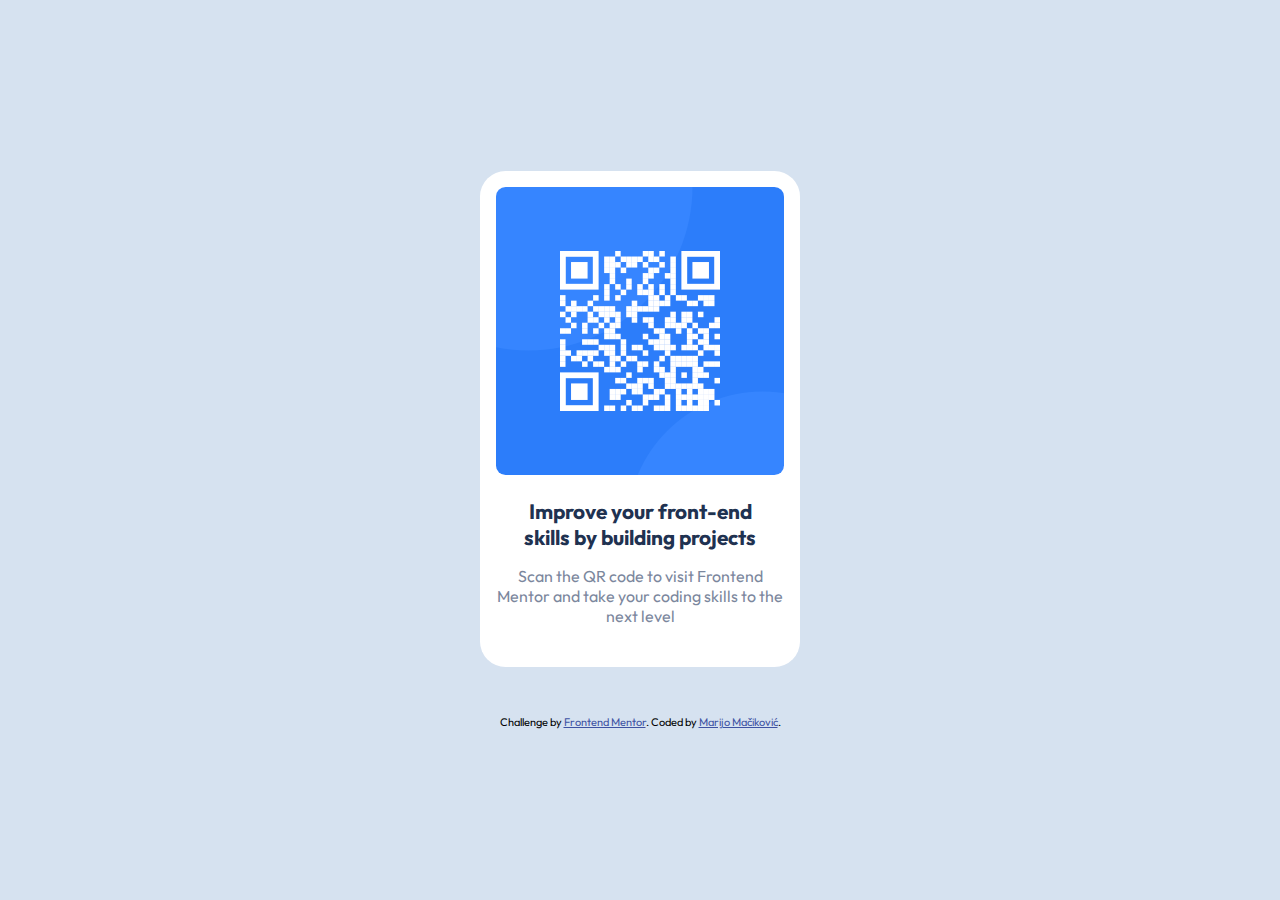
<file: frontendmentor.io/qr-code-component-main/index.html>
<!DOCTYPE html>
<html lang="en">
<head>
  <meta charset="UTF-8">
  <meta name="viewport" content="width=device-width, initial-scale=1.0"> <!-- displays site properly based on user's device -->
  <link rel="icon" type="image/png" sizes="32x32" href="./images/favicon-32x32.png">
  <link rel="stylesheet" href="style.css">
  <title>Frontend Mentor | QR code component</title>
</head>
<body>
  <div class="card">
    <img src="images/image-qr-code.png" alt="QR code">
    <h1>Improve your front-end skills by building projects</h1>
    <p>Scan the QR code to visit Frontend Mentor and take your coding skills to the next level</p>
  </div>
  <div class="attribution">
    Challenge by <a href="https://www.frontendmentor.io?ref=challenge" target="_blank">Frontend Mentor</a>. 
    Coded by <a href="#">Marijo Mačiković</a>.
  </div>
</body>
</html>
</file>
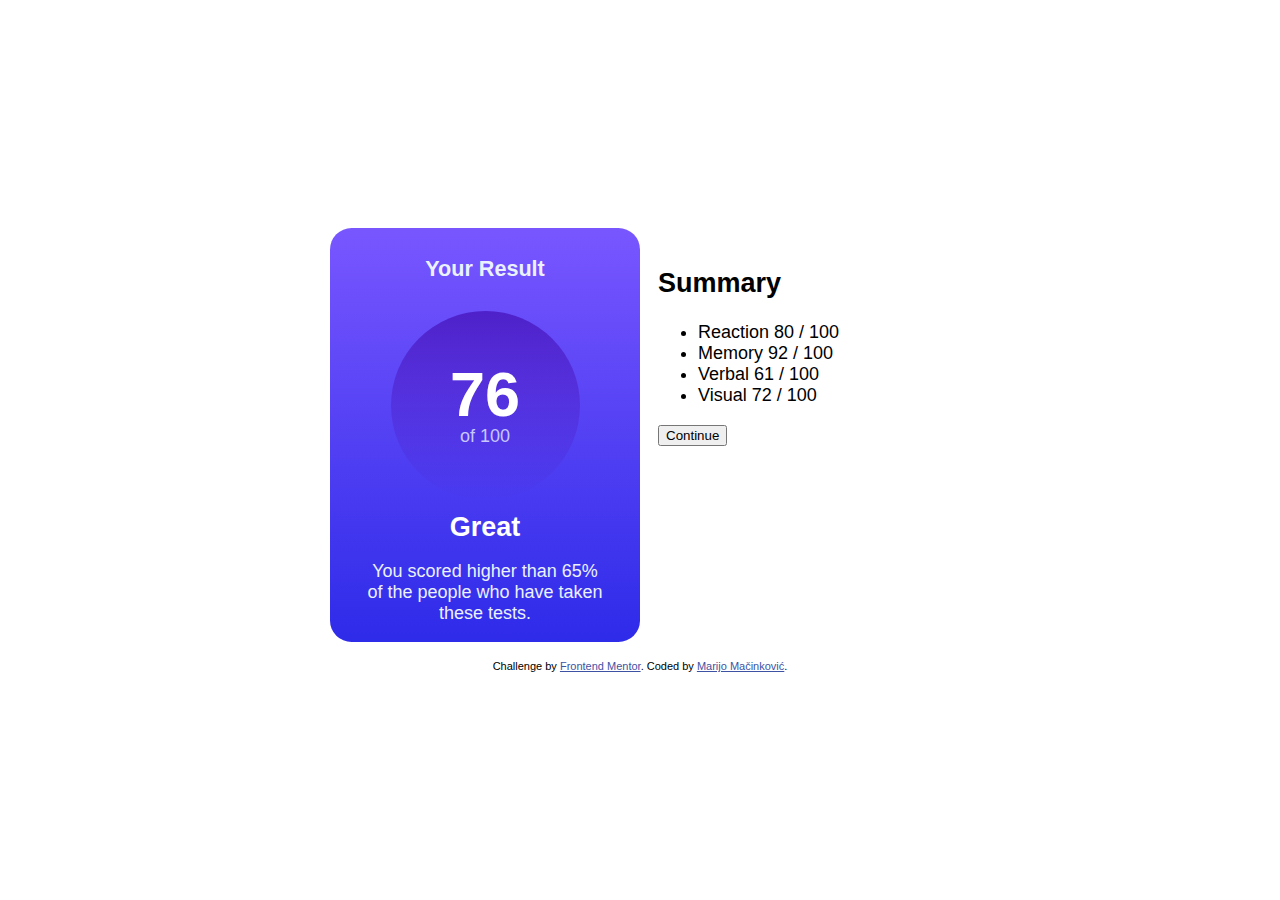
<file: frontendmentor.io/results-summary-component/index.html>
<!DOCTYPE html>
<html lang="en">
<head>
  <meta charset="UTF-8">
  <meta name="viewport" content="width=device-width, initial-scale=1.0"> <!-- displays site properly based on user's device -->
  <link rel="icon" type="image/png" sizes="32x32" href="./assets/images/favicon-32x32.png">
  <title>Frontend Mentor | Results summary component</title>
  <link rel="stylesheet" href="style.css">
</head>
<body>
  <div class="card">
    <main>
      <h2>Your Result</h2>
      <div class="circle"><span class="big">76</span> <span class="small">of 100</span></div>    
      <h3>Great</h3> 
      <p>You scored higher than 65% of the people who have taken these tests.</p>
    </main>
    <aside>
      <h2>Summary</h2>
      <ul>
        <li>
          Reaction
          80 / 100
        </li>
        <li>
          Memory
          92 / 100
        </li>
        <li>
          Verbal
          61 / 100
        </li>
        <li>
          Visual
          72 / 100
        </li>
      </ul>
      <button type="submit">Continue</button>
    </aside>
  </div>

  
  
  <div class="attribution">
    Challenge by <a href="https://www.frontendmentor.io?ref=challenge" target="_blank">Frontend Mentor</a>. 
    Coded by <a href="#">Marijo Mačinković</a>.
  </div>
</body>
</html>
</file>
<file: frontendmentor.io/qr-code-component-main/style.css>
@import url('https://fonts.googleapis.com/css2?family=Outfit:wght@400;700&display=swap');

:root {
    --clr-white: hsl(0, 0%, 100%);
    --clr-light-gray: hsl(212, 45%, 89%);
    --clr-grayish-blue: hsl(220, 15%, 55%);
    --clr-dark-blue: hsl(218, 44%, 22%);
    --font-familiy: 'Outfit', sans-serif;
    --border-radius: 1.6rem;
    --card-padding: 1rem;
}

*,
*::before,
*::after {
    box-sizing: border-box;
}

body {
    background-color: var(--clr-light-gray);
    font-family: var(--font-familiy);
    display: flex;
    flex-direction: column;
    gap: 3rem;
    justify-content: center;
    align-items: center;
    margin: 0;
    padding: 0;
    height: 100vh;
}

.card {
    background-color: var(--clr-white);
    border-radius: var(--border-radius);
    width: 320px;
    padding: var(--card-padding);
    text-align: center;
}

.card img {
    width: 100%;
    border-radius: calc(var(--border-radius) - var(--card-padding));
}

.card h1 {
    font-size: 1.3rem;
    margin-top: 1.2rem;
    color: var(--clr-dark-blue);
    text-wrap: balance;
}

.card p {
    color: var(--clr-grayish-blue);
    padding-bottom: 0.6rem;
}

.attribution { font-size: 11px; text-align: center; }
.attribution a { color: hsl(228, 45%, 44%); }
</file>
<file: frontendmentor.io/results-summary-component/style.css>
@import url('https://api.fonts.coollabs.io/css2?family=Hanken+Grotesk:wght@500;700;800&display=swap');

:root {
    --clr-light-red: hsl(0, 100%, 67%);
    --clr-orangey-yellow: hsl(39, 100%, 56%);
    --clr-green-teal: hsl(166, 100%, 37%);
    --clr-cobalt-blue: hsl(234, 85%, 45%);

    --clr-light-slate-blue: hsl(252, 100%, 67%);
    --clr-light-royal-blue: hsl(241, 81%, 54%);
    --clr-violet-blue: hsla(256, 72%, 46%, 1);
    --clr-persian-blue: hsla(241, 72%, 46%, 0);

    --clr-white: hsl(0, 0%, 100%);
    --clr-pale-blue: hsl(221, 100%, 96%);
    --clr-light-lavender: hsl(241, 100%, 89%);
    --clr-dark-gray-blue: hsl(224, 30%, 27%);

    --body-font-family: 'Hanken Grotesk', sans-serif;
    --body-font-size: 18px;

}

*,
*::before,
*::after {
    box-sizing: border-box;
}

html {
    font-size: var(--body-font-size);
}

body {
    display: flex;
    flex-direction: column;
    justify-content: center;
    align-items: center;
    margin: 0;
    padding: 0;
    height: 100vh;
    font-family: var(--body-font-family);
}

/* body::before {
    position: absolute;
    content: '';
    inset: 0;
    opacity: .3;
    background-image: url(design/desktop-design.jpg);
    background-repeat: no-repeat;
    background-position: center;
    background-size: 100%;
    pointer-events: none;
} */

.card {
    display: grid;
    grid-auto-flow: column;
    grid-auto-columns: 1fr;
    width: 620px;
}

.card main {
    text-align: center;
    background-image: linear-gradient(0, var(--clr-light-royal-blue), var(--clr-light-slate-blue));
    color: var(--clr-pale-blue);
    padding-inline: 2rem;
    border-radius: 1.2rem;
}

.card main h2 {
    margin-block: 1.8rem;
    font-size: 1.2rem;
    line-height: 1rem;
}

.card .circle {
    background-image: linear-gradient(0, var(--clr-persian-blue), var(--clr-violet-blue));
    border-radius: 50%;
    width: 10.5rem;
    height: 10.5rem;
    margin-inline: auto;
    display: flex;
    flex-direction: column;
    justify-content: center;
}

.card .circle .big {
    font-size: 3.5rem;
    font-weight: 800;
    line-height: 3.5rem;
    color: var(--clr-white);
}

.card .circle .small {
    font-size: 1rem;
    color: var(--clr-light-lavender);
}

.card main h3 {
    font-size: 1.5rem;
    margin-top: 0.7rem;
    margin-bottom: 0;
    color: var(--clr-white);
}

.card aside {
    padding: 1rem;
}

.card aside button {
    text-align: center;
}

.attribution { font-size: 11px; text-align: center; margin-top: 1rem; }
.attribution a { color: hsl(228, 45%, 44%); }
</file>
